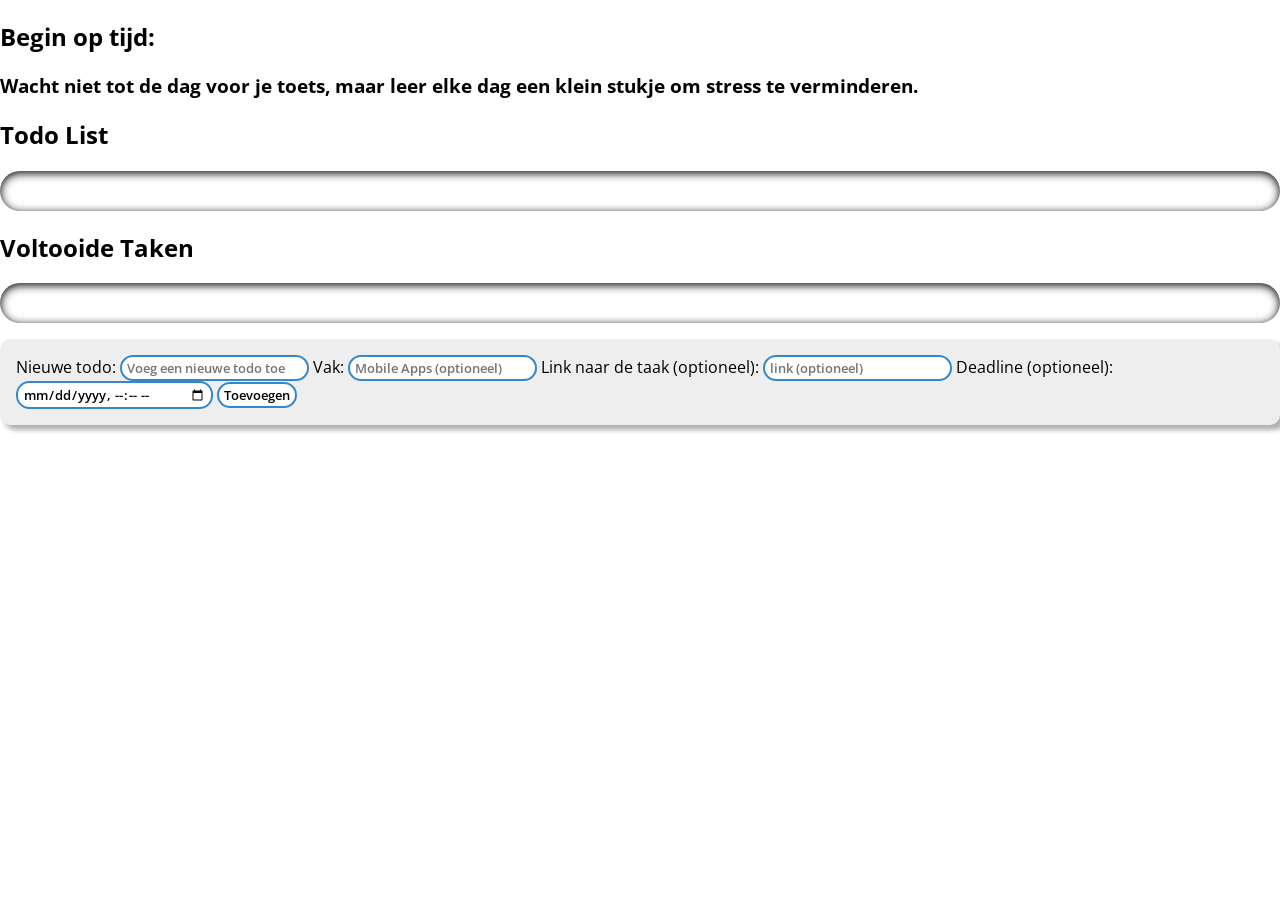
<file: index.html>
<!doctype html>
<html lang="nl">
  <head>
    <meta charset="UTF-8" />
    <meta name="viewport" content="width=device-width, initial-scale=1.0" />
    <link rel="stylesheet" href="/css/index_stylesheet.css" />
    <script src="/js/index_script.js" defer></script>
    <title>Student Buddy</title>
  </head>
  <body>
    <div id="studyTipPop">
        <div class="studytip">
            <h2 id="tipTitle"></h2>
            <h3 id="tipText"></h3>
        </div>
    </div>
    <div>
      <h2>Todo List</h2>
      <ul class="tasks" id="todoItems"></ul>
    </div>

    <div>
      <h2>Voltooide Taken</h2>
      <ul class="tasks" id="doneItems"></ul>
    </div>

    <form id="addTodoForm">
      <label for="newTodo">Nieuwe todo:</label>
      <input
        required
        type="text"
        id="newTodo"
        placeholder="Voeg een nieuwe todo toe"
      />
      <label for="newTodoSubject">Vak:</label>
      <input
        type="text"
        id="newTodoSubject"
        placeholder="Mobile Apps (optioneel)"
      />
      <label for="newTodoLink">Link naar de taak (optioneel):</label>
      <input type="text" id="newTodoLink" placeholder="link (optioneel)" />
      <label for="newTodoDeadline">Deadline (optioneel):</label>
      <input type="datetime-local" id="newTodoDeadline" />
      <button type="submit" id="addTodo">Toevoegen</button>
    </form>
  </body>
</html>
</file>
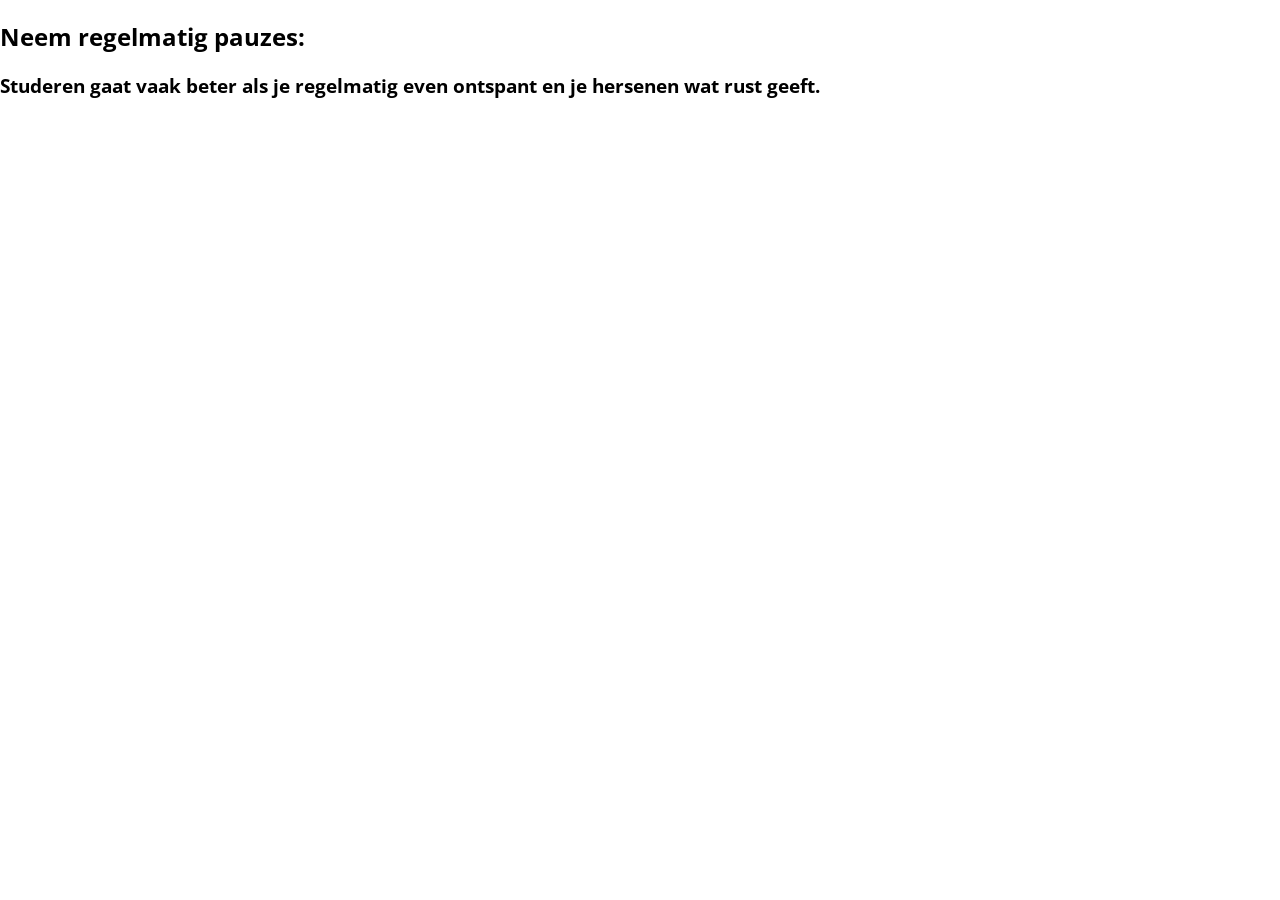
<file: studietip.html>
<!DOCTYPE html>
<html lang="en">
<head>
    <meta charset="UTF-8">
    <meta name="viewport" content="width=device-width, initial-scale=1.0">
    <title>StudyTip</title>
    <link rel="stylesheet" href="css/index_stylesheet.css">
    <script src="js/studytip_script.js" defer></script>
</head>
<body>
    <div id="studyTipPop">
        <div class="studytip">
            <h2 id="tipTitle"></h2>
            <h3 id="tipText"></h3>
        </div>
    </div>
</body>
</html>
</file>
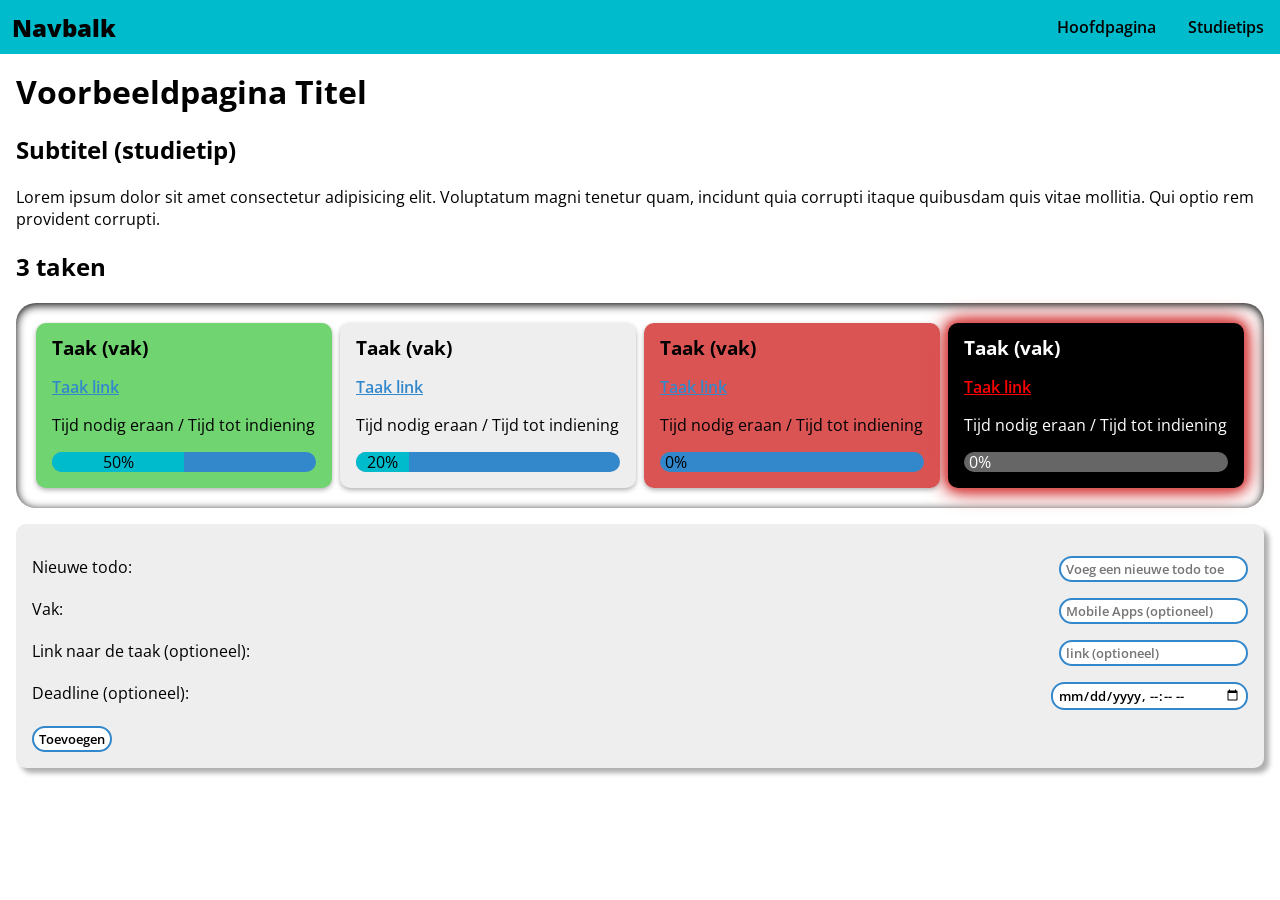
<file: voorbeeldpagina.html>
<!DOCTYPE html>
<html lang="en">
<head>
  <meta charset="UTF-8">
  <meta name="viewport" content="width=device-width, initial-scale=1.0">
  <link href="css/index_stylesheet.css" rel="stylesheet">
  <title>CSS Voorbeeldpagina</title>
</head>
<body>
  <header>
    <h2><a href="index.html">Navbalk</a></h2>
    <nav>
      <ul>
        <li>
          <a href="index.html">Hoofdpagina</a>
        </li>
        <li>
          <a href="">Studietips</a>
        </li>
      </ul>
    </nav>
  </header>
  <main>
    <h1>
      Voorbeeldpagina Titel
    </h1>
    <section>
      <article>
      <h2>Subtitel (studietip)</h2>
      <p>Lorem ipsum dolor sit amet consectetur adipisicing elit. <span class="alert">Voluptatum magni tenetur quam</span>, incidunt quia corrupti itaque quibusdam quis vitae mollitia. Qui optio rem provident corrupti.</p>
      </article>
    </section>
    <section>
      <h2>3 taken</h2>
      <ul class="tasks">
        <li class="ahead">
            <h3>Taak (vak)</h3>
            <p><a href="">Taak link</a></p>
            <p><span>Tijd nodig eraan</span> <span>/</span> <span>Tijd tot indiening</span></p>
            <div class="loadingbar">
              <div class="progress" style="width: 50%;"><p>50%</p></div>
            </div>
        </li>
        <li>
            <h3>Taak (vak)</h3>
            <p><a href="">Taak link</a></p>
            <p>Tijd nodig eraan / Tijd tot indiening</p>
            <div class="loadingbar">
              <div class="progress" style="width: 20%;"><p>20%</p></div>
            </div>
        </li>
        <li class="urgent">
            <h3>Taak (vak)</h3>
            <p><a href="">Taak link</a></p>
            <p>Tijd nodig eraan / Tijd tot indiening</p>
            <div class="loadingbar">
              <div class="progress" style="width: 0%;"><p>0%</p></div>
            </div>
        </li>
        <li class="overdue">
            <h3>Taak (vak)</h3>
            <p><a href="">Taak link</a></p>
            <p>Tijd nodig eraan / Tijd tot indiening</p>
            <div class="loadingbar">
              <div class="progress" style="width: 0%;"><p>0%</p></div>
            </div>
        </li>
      </ul>
    </section>
    <section>
      
    <form id="addTodoForm">
      <p>
      <label for="newTodo">Nieuwe todo:</label>
      <input
        required
        type="text"
        id="newTodo"
        placeholder="Voeg een nieuwe todo toe"
      /></p>
      <p>
      <label for="newTodoSubject">Vak:</label>
      <input
        type="text"
        id="newTodoSubject"
        placeholder="Mobile Apps (optioneel)"
      /></p>
      <p>
      <label for="newTodoLink">Link naar de taak (optioneel):</label>
      <input type="text" id="newTodoLink" placeholder="link (optioneel)" /></p>
      <p>
      <label for="newTodoDeadline">Deadline (optioneel):</label>
      <input type="datetime-local" id="newTodoDeadline" /></p>
      <button type="submit" id="addTodo">Toevoegen</button>
    </form>
    </section>
  </main>
</body>
</html>
</file>
<file: css/index_stylesheet.css>
@import url('https://fonts.googleapis.com/css2?family=Open+Sans:ital,wght@0,300..800;1,300..800&display=swap');

:root {
  --primary: oklab(72.35% -0.11102 -0.05501);
  --secondary: oklab(60.8% -0.05202 -0.12039);
  --tertiary: oklab(57.665% 0.02725 -0.23303);
  --warn: oklab(62.3% 0.15495 0.06684);
  --ahead: oklab(78.6% -0.13427 0.09822);
  --death: oklab(0% 0 0);
}

body {
  margin: 0;
  font-family: "Open Sans", sans-serif;
  font-optical-sizing: auto;
  font-style: normal;
  font-variation-settings:
    "wdth" 100;
}

header {
  background-color: var(--primary);
  display: flex;
  flex-direction: row;
  justify-content: space-between;
  align-items: center;
  color: #000;
}

header * {
  display: block;
  text-decoration: none;
  color: #000;
}

header>h2 {
  margin: 0;
  margin-left: .5em;
  font-weight: 800;
}

nav ul {
  list-style: none;
  margin: 0;
  padding: 0;
  display: flex;
  flex-direction: row;
  justify-content: center;
}

nav ul li {
  display: flex;
  align-items: center;
  font-weight: 600;
}

nav ul li a {
  padding: 1em;
}

nav ul li a:hover {
  color: #fff;
  background-color: #00000010;
}

main {
  margin: 1em;
}

main h1 {
  margin: .5em 0;
}

.tasks{
  border-radius: 20px;
  list-style: none;
  padding: 0;
  display: flex;
  flex-direction: row;
  flex-wrap: wrap;
  padding: 20px;
  gap: .5em;
  box-shadow: 0 2px 10px inset #000;
}

.tasks li {
  flex: 1;
  min-width: 200px;
  max-width: 500px;
  border-radius: 10px;
  padding: 1em;
  background-color: #eee;
  box-shadow: 0px 2px 5px #00000050;
  cursor: pointer;
  transition: all .2s;
}
.tasks li:hover{
  scale: 1.1;
  box-shadow: 0 2px 10px;
}
.tasks li a{
  color: var(--secondary);
  font-weight: 600;
  transition: all .1s;
  box-shadow: 0 0 0 inherit;
}
.tasks li a:hover{
  text-shadow: 0 0 5px;
}
.tasks li h3{
  margin-top: 0;
  line-height: 1;
}

.overdue{
  color: #fff;
  background-color: var(--death) !important;
  box-shadow: 0 0 5px var(--warn), 0 0 10px var(--warn), 0 0 15px var(--warn) , 0 0 20px var(--warn) , 0 0 25px var(--warn)  !important;
}
.overdue a{
  color: red !important;
}
.overdue .loadingbar{
  background-color: #666;
}
.overdue .progress{
  background-color: #444;
}

.urgent {
  background-color: var(--warn) !important;
}

.ahead {
  background-color: var(--ahead) !important;
}

.loadingbar {
  background-color: var(--secondary);
  border-radius: 1em;
  overflow: hidden;
}

.progress {
  transition: all 1s;
  height: 1.25em;
  background-color: var(--primary);
  text-align: center;
}

.progress p {
  margin: 0;
  line-height: 1.25;
  min-width: 2em;
}

#addTodoForm {
  border-radius: 10px;
  padding: 1em;
  background-color: #eee;
  box-shadow: 5px 5px 5px #00000050;
}

form p {
  display: flex;
  justify-content: space-between;
}
button, input{
  border: var(--secondary) solid 2px;
  border-radius: 1em;
  padding: 2px 5px;
  font-weight: 600;
  transition: box-shadow .5s;
  background-color: #fff;
}

form input:focus-visible {
  outline: none;
  box-shadow: 3px 3px 5px #00000050;
}

form label {
  font-size: 1em;
}
input:disabled{
  cursor:not-allowed;
}

button, input{
  font-family: "Open Sans", sans-serif;
  font-optical-sizing: auto;
  font-style: normal;
  font-variation-settings:
    "wdth" 100;
}

.hidden{
  display: none;
}

body:has(.grid){
  background-color: #ddd;
}

body:has(.grid) h1{
  text-align: center;
}

.grid {
  display: flex;
  flex-wrap: wrap;
  gap: 1em;
  margin: 0 9em 4em;
}

.grid-text {
  box-sizing: border-box;
  box-shadow: 0 4px 8px rgba(5, 5, 5, 5);
  padding: 0 1.5em;
}
.grid-text > *{
  /* margin: 0 24px; */
}

.grid-item, .grid-text{
  width: calc(50% - 1em)
}

img {
  width: 100%;
  max-width: 100%;
  border-radius: 1em;
}
</file>
